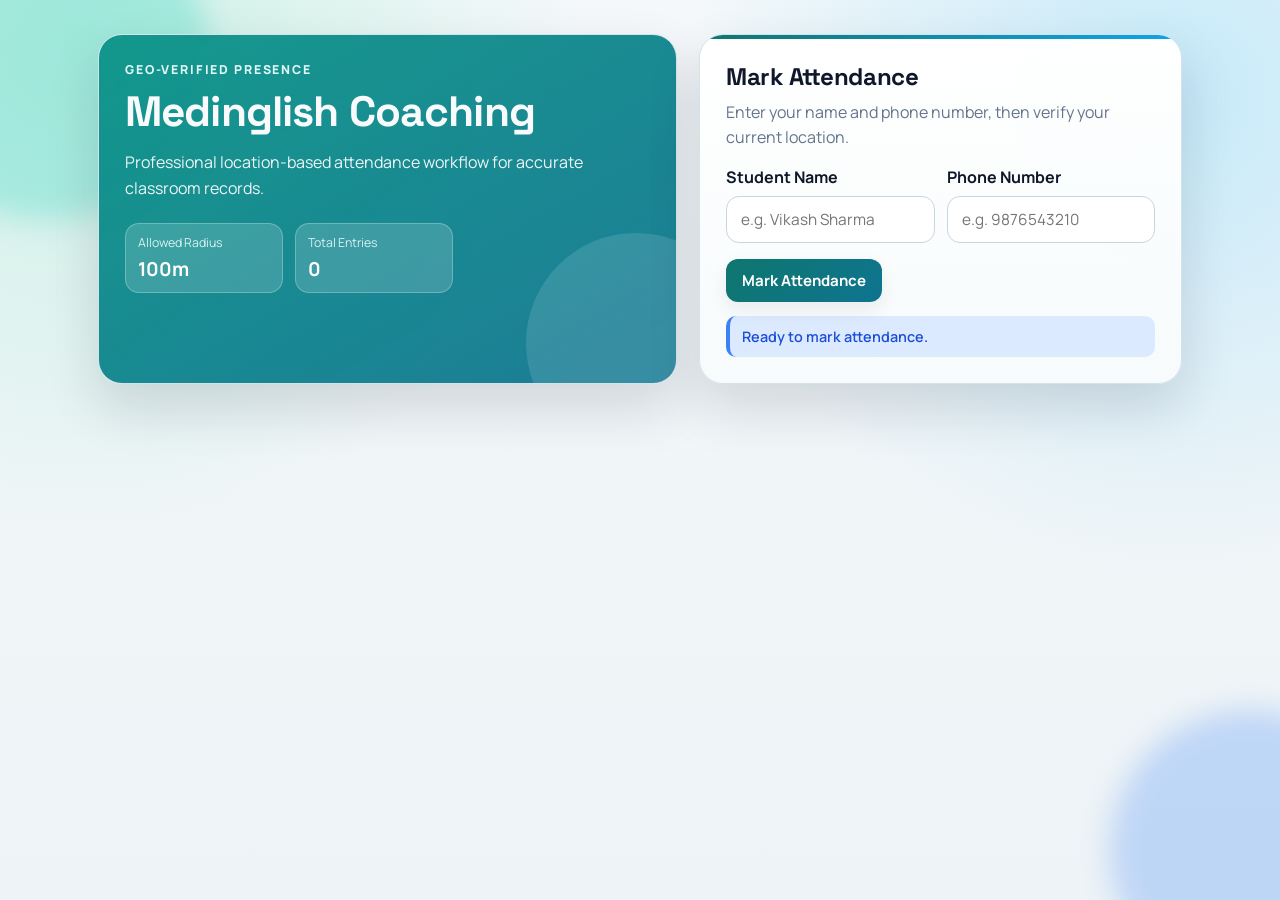
<file: index.html>
<!DOCTYPE html>
<html lang="en">
<head>
<meta charset="UTF-8">
<meta name="viewport" content="width=device-width, initial-scale=1.0">
<title>Medinglish Attendance</title>
<link rel="preconnect" href="https://fonts.googleapis.com">
<link rel="preconnect" href="https://fonts.gstatic.com" crossorigin>
<link href="https://fonts.googleapis.com/css2?family=Manrope:wght@400;500;600;700;800&family=Space+Grotesk:wght@600;700&display=swap" rel="stylesheet">
<link rel="stylesheet" href="s.css">
<script src="main.js" defer></script>
</head>
<body>
<div class="bg-orb orb-one" aria-hidden="true"></div>
<div class="bg-orb orb-two" aria-hidden="true"></div>

<main id="studentApp" class="app-shell">
  <section class="hero card reveal">
    <p class="eyebrow">Geo-Verified Presence</p>
    <h1>Medinglish Coaching</h1>
    <p class="hero-copy">Professional location-based attendance workflow for accurate classroom records.</p>
    <div class="hero-metrics">
      <div class="metric">
        <span>Allowed Radius</span>
        <strong>100m</strong>
      </div>
      <div class="metric">
        <span>Total Entries</span>
        <strong id="totalCount">0</strong>
      </div>
    </div>
  </section>

  <section class="panel card reveal delay-1">
    <div class="section-head">
      <h2>Mark Attendance</h2>
      <p>Enter your name and phone number, then verify your current location.</p>
    </div>

    <div class="form-grid">
      <label class="field" for="name">
        <span>Student Name</span>
        <input type="text" id="name" placeholder="e.g. Vikash Sharma" autocomplete="name">
      </label>

      <label class="field" for="phone">
        <span>Phone Number</span>
        <input type="tel" id="phone" placeholder="e.g. 9876543210" autocomplete="tel" inputmode="numeric">
      </label>
    </div>

    <div class="actions">
      <button id="markBtn" type="button">Mark Attendance</button>
    </div>

    <p id="message" class="message info" aria-live="polite">Ready to mark attendance.</p>
  </section>
</main>

<main id="adminRouteApp" class="admin-shell hidden">
  <section class="admin-card card reveal">
    <div class="admin-header">
      <p class="eyebrow dark">Secure Route /vks</p>
      <h2>Admin Attendance Panel</h2>
      <div class="admin-badges">
        <span class="badge">No Database</span>
        <span class="badge">Local Storage Mode</span>
      </div>
    </div>

    <div id="loginView" class="admin-view">
      <p class="admin-note">Please login with admin username and password to view attendance log.</p>

      <div class="admin-login-grid">
        <label class="field" for="adminUsername">
          <span>Username</span>
          <input type="text" id="adminUsername" placeholder="Enter username" autocomplete="username">
        </label>

        <label class="field" for="adminPassword">
          <span>Password</span>
          <input type="password" id="adminPassword" placeholder="Enter password" autocomplete="current-password">
        </label>
      </div>

      <button id="loginBtn" class="full-btn" type="button">Login & Open Log</button>
      <p id="loginMessage" class="message info">Enter username and password to open attendance log.</p>
    </div>

    <div id="adminView" class="admin-view hidden">
      <div class="admin-toolbar">
        <h3>Simple Attendance Log</h3>
        <div class="admin-toolbar-actions">
          <button id="printBtn" type="button" class="print-btn" title="Print attendance data" aria-label="Print attendance data">Print</button>
          <button id="logoutBtn" type="button" class="ghost-btn">Logout</button>
        </div>
      </div>

      <div class="admin-summary">
        <div class="summary-item">
          <span>Storage</span>
          <strong>Browser LocalStorage</strong>
        </div>
        <div class="summary-item">
          <span>Data Mode</span>
          <strong>Offline / Static</strong>
        </div>
      </div>

      <div class="admin-filter-bar">
        <button class="filter-btn active" data-filter="today" type="button">Today</button>
        <button class="filter-btn" data-filter="yesterday" type="button">Yesterday</button>
        <button class="filter-btn" data-filter="month" type="button">1 Month</button>
        <button class="filter-btn" data-filter="custom" type="button">Calendar Date</button>
        <input type="date" id="customDateFilter" class="filter-date hidden">
      </div>

      <div class="admin-search-bar">
        <input type="text" id="adminSearch" placeholder="Search by student name or phone number">
        <button id="clearSearchBtn" type="button" class="ghost-btn">Clear</button>
      </div>

      <p id="filterMeta" class="filter-meta">Showing attendance for: Today</p>

      <section id="studentInsight" class="student-insight hidden">
        <h4 id="studentInsightTitle">Student Summary</h4>
        <p id="studentInsightTotal">Total Attendance: 0</p>
        <ul id="studentDatesList" class="student-dates"></ul>
      </section>

      <div class="table-wrap">
        <table class="attendance-table" aria-label="Admin attendance table">
          <thead>
            <tr>
              <th>#</th>
              <th>Name</th>
              <th>Phone</th>
              <th>Date & Time</th>
            </tr>
          </thead>
          <tbody id="adminListBody"></tbody>
        </table>
        <p id="adminEmptyState" class="empty-state">No attendance entries found.</p>
      </div>

      <div class="admin-actions">
        <button id="clearRecordsBtn" type="button" class="danger-btn">Clear Records</button>
      </div>

      <p id="adminMessage" class="message info">Admin panel ready.</p>
    </div>
  </section>
</main>
</body>
</html>
</file>
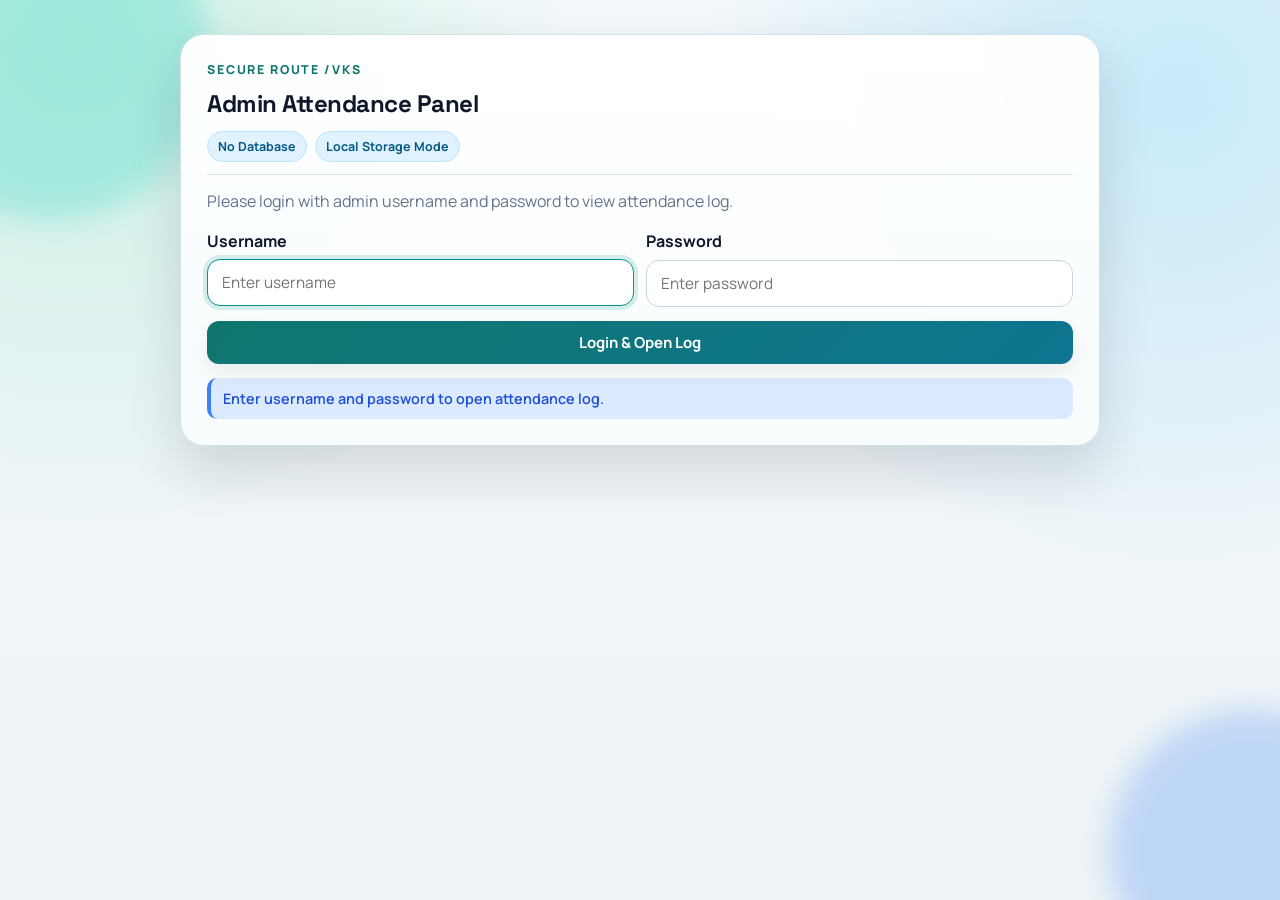
<file: vks/index.html>
<!DOCTYPE html>
<html lang="en">
<head>
<meta charset="UTF-8">
<meta name="viewport" content="width=device-width, initial-scale=1.0">
<title>Medinglish Attendance</title>
<link rel="preconnect" href="https://fonts.googleapis.com">
<link rel="preconnect" href="https://fonts.gstatic.com" crossorigin>
<link href="https://fonts.googleapis.com/css2?family=Manrope:wght@400;500;600;700;800&family=Space+Grotesk:wght@600;700&display=swap" rel="stylesheet">
<link rel="stylesheet" href="../s.css">
<script src="../main.js" defer></script>
</head>
<body data-route="vks">
<div class="bg-orb orb-one" aria-hidden="true"></div>
<div class="bg-orb orb-two" aria-hidden="true"></div>

<main id="studentApp" class="app-shell">
  <section class="hero card reveal">
    <p class="eyebrow">Geo-Verified Presence</p>
    <h1>Medinglish Coaching</h1>
    <p class="hero-copy">Professional location-based attendance workflow for accurate classroom records.</p>
    <div class="hero-metrics">
      <div class="metric">
        <span>Allowed Radius</span>
        <strong>100m</strong>
      </div>
      <div class="metric">
        <span>Total Entries</span>
        <strong id="totalCount">0</strong>
      </div>
    </div>
  </section>

  <section class="panel card reveal delay-1">
    <div class="section-head">
      <h2>Mark Attendance</h2>
      <p>Enter your name and phone number, then verify your current location.</p>
    </div>

    <div class="form-grid">
      <label class="field" for="name">
        <span>Student Name</span>
        <input type="text" id="name" placeholder="e.g. Vikash Sharma" autocomplete="name">
      </label>

      <label class="field" for="phone">
        <span>Phone Number</span>
        <input type="tel" id="phone" placeholder="e.g. 9876543210" autocomplete="tel" inputmode="numeric">
      </label>
    </div>

    <div class="actions">
      <button id="markBtn" type="button">Mark Attendance</button>
    </div>

    <p id="message" class="message info" aria-live="polite">Ready to mark attendance.</p>
  </section>
</main>

<main id="adminRouteApp" class="admin-shell hidden">
  <section class="admin-card card reveal">
    <div class="admin-header">
      <p class="eyebrow dark">Secure Route /vks</p>
      <h2>Admin Attendance Panel</h2>
      <div class="admin-badges">
        <span class="badge">No Database</span>
        <span class="badge">Local Storage Mode</span>
      </div>
    </div>

    <div id="loginView" class="admin-view">
      <p class="admin-note">Please login with admin username and password to view attendance log.</p>

      <div class="admin-login-grid">
        <label class="field" for="adminUsername">
          <span>Username</span>
          <input type="text" id="adminUsername" placeholder="Enter username" autocomplete="username">
        </label>

        <label class="field" for="adminPassword">
          <span>Password</span>
          <input type="password" id="adminPassword" placeholder="Enter password" autocomplete="current-password">
        </label>
      </div>

      <button id="loginBtn" class="full-btn" type="button">Login & Open Log</button>
      <p id="loginMessage" class="message info">Enter username and password to open attendance log.</p>
    </div>

    <div id="adminView" class="admin-view hidden">
      <div class="admin-toolbar">
        <h3>Simple Attendance Log</h3>
        <div class="admin-toolbar-actions">
          <button id="printBtn" type="button" class="print-btn" title="Print attendance data" aria-label="Print attendance data">Print</button>
          <button id="logoutBtn" type="button" class="ghost-btn">Logout</button>
        </div>
      </div>

      <div class="admin-summary">
        <div class="summary-item">
          <span>Storage</span>
          <strong>Browser LocalStorage</strong>
        </div>
        <div class="summary-item">
          <span>Data Mode</span>
          <strong>Offline / Static</strong>
        </div>
      </div>

      <div class="admin-filter-bar">
        <button class="filter-btn active" data-filter="today" type="button">Today</button>
        <button class="filter-btn" data-filter="yesterday" type="button">Yesterday</button>
        <button class="filter-btn" data-filter="month" type="button">1 Month</button>
        <button class="filter-btn" data-filter="custom" type="button">Calendar Date</button>
        <input type="date" id="customDateFilter" class="filter-date hidden">
      </div>

      <div class="admin-search-bar">
        <input type="text" id="adminSearch" placeholder="Search by student name or phone number">
        <button id="clearSearchBtn" type="button" class="ghost-btn">Clear</button>
      </div>

      <p id="filterMeta" class="filter-meta">Showing attendance for: Today</p>

      <section id="studentInsight" class="student-insight hidden">
        <h4 id="studentInsightTitle">Student Summary</h4>
        <p id="studentInsightTotal">Total Attendance: 0</p>
        <ul id="studentDatesList" class="student-dates"></ul>
      </section>

      <div class="table-wrap">
        <table class="attendance-table" aria-label="Admin attendance table">
          <thead>
            <tr>
              <th>#</th>
              <th>Name</th>
              <th>Phone</th>
              <th>Date & Time</th>
            </tr>
          </thead>
          <tbody id="adminListBody"></tbody>
        </table>
        <p id="adminEmptyState" class="empty-state">No attendance entries found.</p>
      </div>

      <div class="admin-actions">
        <button id="clearRecordsBtn" type="button" class="danger-btn">Clear Records</button>
      </div>

      <p id="adminMessage" class="message info">Admin panel ready.</p>
    </div>
  </section>
</main>
</body>
</html>
</file>
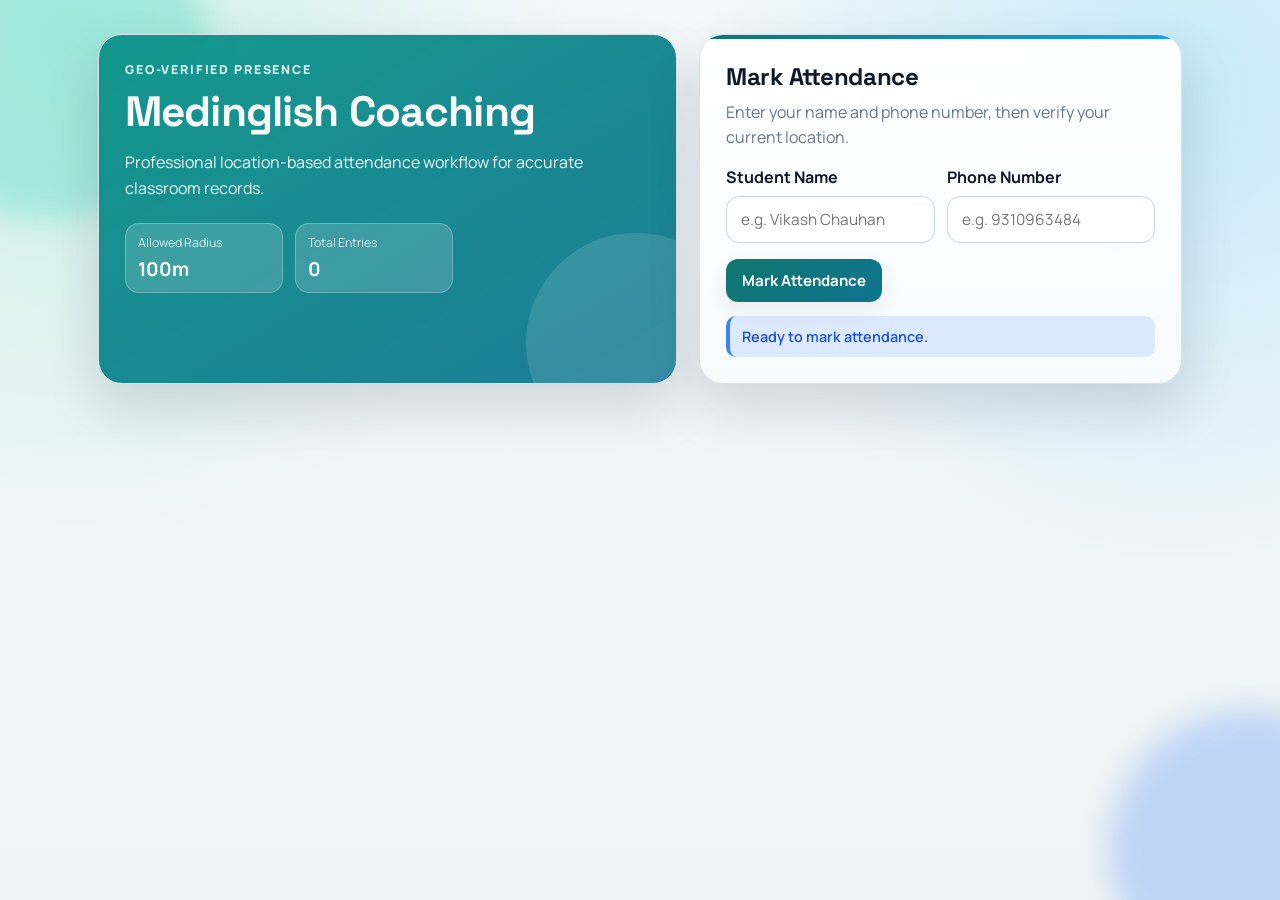
<file: i.html>
<!DOCTYPE html>
<html lang="en">
<head>
<meta charset="UTF-8">
<meta name="viewport" content="width=device-width, initial-scale=1.0">
<title>Medinglish Attendance</title>
<link rel="preconnect" href="https://fonts.googleapis.com">
<link rel="preconnect" href="https://fonts.gstatic.com" crossorigin>
<link href="https://fonts.googleapis.com/css2?family=Manrope:wght@400;500;600;700;800&family=Space+Grotesk:wght@600;700&display=swap" rel="stylesheet">
<link rel="stylesheet" href="s.css">
<script src="main.js" defer></script>
</head>
<body>
<div class="bg-orb orb-one" aria-hidden="true"></div>
<div class="bg-orb orb-two" aria-hidden="true"></div>

<main id="studentApp" class="app-shell">
  <section class="hero card reveal">
    <p class="eyebrow">Geo-Verified Presence</p>
    <h1>Medinglish Coaching</h1>
    <p class="hero-copy">Professional location-based attendance workflow for accurate classroom records.</p>
    <div class="hero-metrics">
      <div class="metric">
        <span>Allowed Radius</span>
        <strong>100m</strong>
      </div>
      <div class="metric">
        <span>Total Entries</span>
        <strong id="totalCount">0</strong>
      </div>
    </div>
  </section>

  <section class="panel card reveal delay-1">
    <div class="section-head">
      <h2>Mark Attendance</h2>
      <p>Enter your name and phone number, then verify your current location.</p>
    </div>

    <div class="form-grid">
      <label class="field" for="name">
        <span>Student Name</span>
        <input type="text" id="name" placeholder="e.g. Vikash Chauhan" autocomplete="name">
      </label>

      <label class="field" for="phone">
        <span>Phone Number</span>
        <input type="tel" id="phone" placeholder="e.g. 9310963484" autocomplete="tel" inputmode="numeric">
      </label>
    </div>

    <div class="actions">
      <button id="markBtn" type="button">Mark Attendance</button>
    </div>

    <p id="message" class="message info" aria-live="polite">Ready to mark attendance.</p>
  </section>
</main>

<main id="adminRouteApp" class="admin-shell hidden">
  <section class="admin-card card reveal">
    <div class="admin-header">
      <p class="eyebrow dark">Secure Route /vks</p>
      <h2>Admin Attendance Panel</h2>
      <div class="admin-badges">
        <span class="badge">No Database</span>
        <span class="badge">Local Storage Mode</span>
      </div>
    </div>

    <div id="loginView" class="admin-view">
      <p class="admin-note">Please login with admin username and password to view attendance log.</p>

      <div class="admin-login-grid">
        <label class="field" for="adminUsername">
          <span>Username</span>
          <input type="text" id="adminUsername" placeholder="Enter username" autocomplete="username">
        </label>

        <label class="field" for="adminPassword">
          <span>Password</span>
          <input type="password" id="adminPassword" placeholder="Enter password" autocomplete="current-password">
        </label>
      </div>

      <button id="loginBtn" class="full-btn" type="button">Login & Open Log</button>
      <p id="loginMessage" class="message info">Enter username and password to open attendance log.</p>
    </div>

    <div id="adminView" class="admin-view hidden">
      <div class="admin-toolbar">
        <h3>Simple Attendance Log</h3>
        <div class="admin-toolbar-actions">
          <button id="printBtn" type="button" class="print-btn" title="Print attendance data" aria-label="Print attendance data">Print</button>
          <button id="logoutBtn" type="button" class="ghost-btn">Logout</button>
        </div>
      </div>

      <div class="admin-summary">
        <div class="summary-item">
          <span>Storage</span>
          <strong>Browser LocalStorage</strong>
        </div>
        <div class="summary-item">
          <span>Data Mode</span>
          <strong>Offline / Static</strong>
        </div>
      </div>

      <div class="admin-filter-bar">
        <button class="filter-btn active" data-filter="today" type="button">Today</button>
        <button class="filter-btn" data-filter="yesterday" type="button">Yesterday</button>
        <button class="filter-btn" data-filter="month" type="button">1 Month</button>
        <button class="filter-btn" data-filter="custom" type="button">Calendar Date</button>
        <input type="date" id="customDateFilter" class="filter-date hidden">
      </div>

      <div class="admin-search-bar">
        <input type="text" id="adminSearch" placeholder="Search by student name or phone number">
        <button id="clearSearchBtn" type="button" class="ghost-btn">Clear</button>
      </div>

      <p id="filterMeta" class="filter-meta">Showing attendance for: Today</p>

      <section id="studentInsight" class="student-insight hidden">
        <h4 id="studentInsightTitle">Student Summary</h4>
        <p id="studentInsightTotal">Total Attendance: 0</p>
        <ul id="studentDatesList" class="student-dates"></ul>
      </section>

      <div class="table-wrap">
        <table class="attendance-table" aria-label="Admin attendance table">
          <thead>
            <tr>
              <th>#</th>
              <th>Name</th>
              <th>Phone</th>
              <th>Date & Time</th>
            </tr>
          </thead>
          <tbody id="adminListBody"></tbody>
        </table>
        <p id="adminEmptyState" class="empty-state">No attendance entries found.</p>
      </div>

      <div class="admin-actions">
        <button id="clearRecordsBtn" type="button" class="danger-btn">Clear Records</button>
      </div>

      <p id="adminMessage" class="message info">Admin panel ready.</p>
    </div>
  </section>
</main>
</body>
</html>
</file>
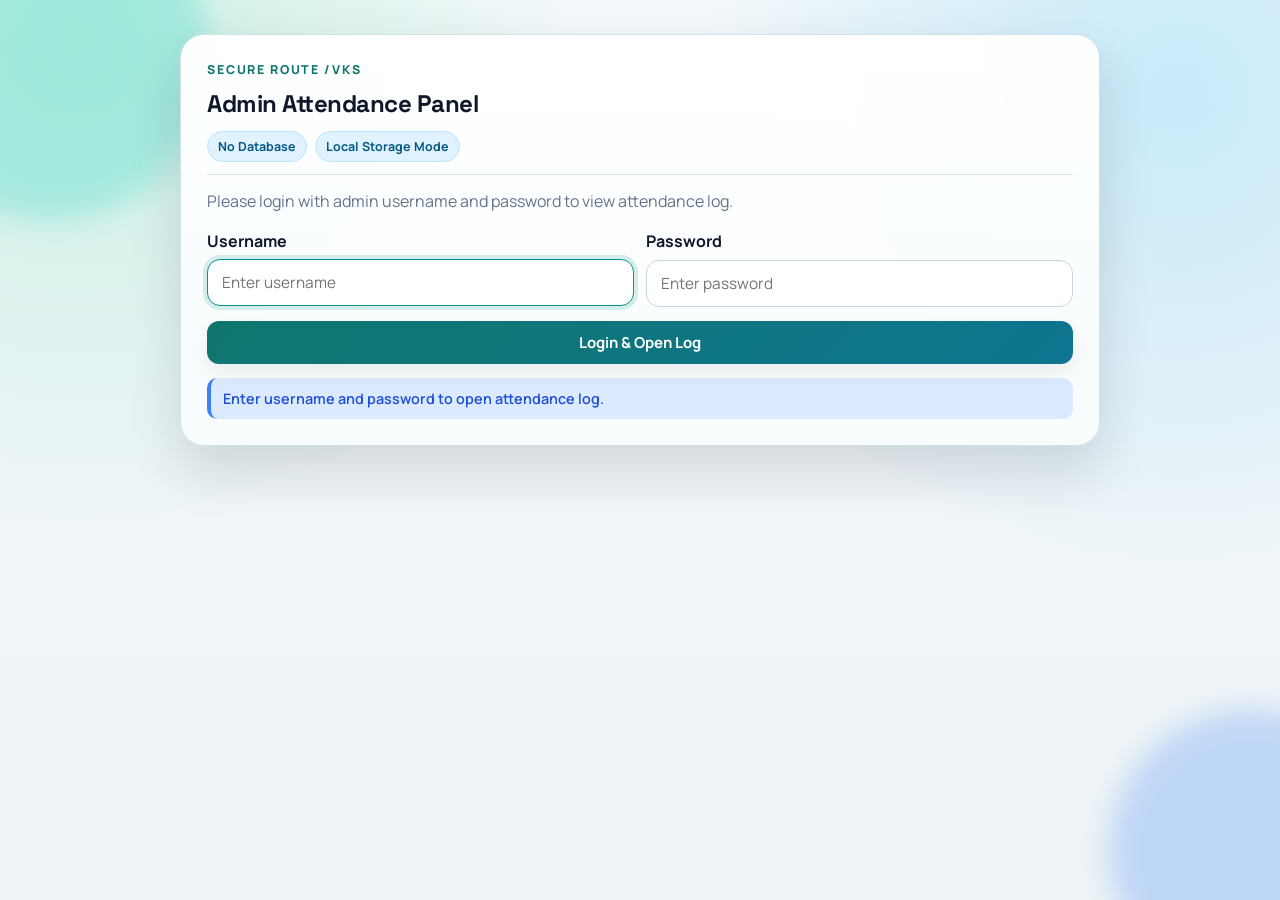
<file: vks.html>
<!DOCTYPE html>
<html lang="en">
<head>
<meta charset="UTF-8">
<meta name="viewport" content="width=device-width, initial-scale=1.0">
<title>Medinglish Attendance</title>
<link rel="preconnect" href="https://fonts.googleapis.com">
<link rel="preconnect" href="https://fonts.gstatic.com" crossorigin>
<link href="https://fonts.googleapis.com/css2?family=Manrope:wght@400;500;600;700;800&family=Space+Grotesk:wght@600;700&display=swap" rel="stylesheet">
<link rel="stylesheet" href="s.css">
<script src="main.js" defer></script>
</head>
<body data-route="vks">
<div class="bg-orb orb-one" aria-hidden="true"></div>
<div class="bg-orb orb-two" aria-hidden="true"></div>

<main id="studentApp" class="app-shell">
  <section class="hero card reveal">
    <p class="eyebrow">Geo-Verified Presence</p>
    <h1>Medinglish Coaching</h1>
    <p class="hero-copy">Professional location-based attendance workflow for accurate classroom records.</p>
    <div class="hero-metrics">
      <div class="metric">
        <span>Allowed Radius</span>
        <strong>100m</strong>
      </div>
      <div class="metric">
        <span>Total Entries</span>
        <strong id="totalCount">0</strong>
      </div>
    </div>
  </section>

  <section class="panel card reveal delay-1">
    <div class="section-head">
      <h2>Mark Attendance</h2>
      <p>Enter your name and phone number, then verify your current location.</p>
    </div>

    <div class="form-grid">
      <label class="field" for="name">
        <span>Student Name</span>
        <input type="text" id="name" placeholder="e.g. Vikash Sharma" autocomplete="name">
      </label>

      <label class="field" for="phone">
        <span>Phone Number</span>
        <input type="tel" id="phone" placeholder="e.g. 9876543210" autocomplete="tel" inputmode="numeric">
      </label>
    </div>

    <div class="actions">
      <button id="markBtn" type="button">Mark Attendance</button>
    </div>

    <p id="message" class="message info" aria-live="polite">Ready to mark attendance.</p>
  </section>
</main>

<main id="adminRouteApp" class="admin-shell hidden">
  <section class="admin-card card reveal">
    <div class="admin-header">
      <p class="eyebrow dark">Secure Route /vks</p>
      <h2>Admin Attendance Panel</h2>
      <div class="admin-badges">
        <span class="badge">No Database</span>
        <span class="badge">Local Storage Mode</span>
      </div>
    </div>

    <div id="loginView" class="admin-view">
      <p class="admin-note">Please login with admin username and password to view attendance log.</p>

      <div class="admin-login-grid">
        <label class="field" for="adminUsername">
          <span>Username</span>
          <input type="text" id="adminUsername" placeholder="Enter username" autocomplete="username">
        </label>

        <label class="field" for="adminPassword">
          <span>Password</span>
          <input type="password" id="adminPassword" placeholder="Enter password" autocomplete="current-password">
        </label>
      </div>

      <button id="loginBtn" class="full-btn" type="button">Login & Open Log</button>
      <p id="loginMessage" class="message info">Enter username and password to open attendance log.</p>
    </div>

    <div id="adminView" class="admin-view hidden">
      <div class="admin-toolbar">
        <h3>Simple Attendance Log</h3>
        <div class="admin-toolbar-actions">
          <button id="printBtn" type="button" class="print-btn" title="Print attendance data" aria-label="Print attendance data">Print</button>
          <button id="logoutBtn" type="button" class="ghost-btn">Logout</button>
        </div>
      </div>

      <div class="admin-summary">
        <div class="summary-item">
          <span>Storage</span>
          <strong>Browser LocalStorage</strong>
        </div>
        <div class="summary-item">
          <span>Data Mode</span>
          <strong>Offline / Static</strong>
        </div>
      </div>

      <div class="admin-filter-bar">
        <button class="filter-btn active" data-filter="today" type="button">Today</button>
        <button class="filter-btn" data-filter="yesterday" type="button">Yesterday</button>
        <button class="filter-btn" data-filter="month" type="button">1 Month</button>
        <button class="filter-btn" data-filter="custom" type="button">Calendar Date</button>
        <input type="date" id="customDateFilter" class="filter-date hidden">
      </div>

      <div class="admin-search-bar">
        <input type="text" id="adminSearch" placeholder="Search by student name or phone number">
        <button id="clearSearchBtn" type="button" class="ghost-btn">Clear</button>
      </div>

      <p id="filterMeta" class="filter-meta">Showing attendance for: Today</p>

      <section id="studentInsight" class="student-insight hidden">
        <h4 id="studentInsightTitle">Student Summary</h4>
        <p id="studentInsightTotal">Total Attendance: 0</p>
        <ul id="studentDatesList" class="student-dates"></ul>
      </section>

      <div class="table-wrap">
        <table class="attendance-table" aria-label="Admin attendance table">
          <thead>
            <tr>
              <th>#</th>
              <th>Name</th>
              <th>Phone</th>
              <th>Date & Time</th>
            </tr>
          </thead>
          <tbody id="adminListBody"></tbody>
        </table>
        <p id="adminEmptyState" class="empty-state">No attendance entries found.</p>
      </div>

      <div class="admin-actions">
        <button id="clearRecordsBtn" type="button" class="danger-btn">Clear Records</button>
      </div>

      <p id="adminMessage" class="message info">Admin panel ready.</p>
    </div>
  </section>
</main>
</body>
</html>
</file>
<file: s.css>
:root {
  --bg-main: #edf3f6;
  --bg-soft: #f7fafc;
  --text-strong: #0f172a;
  --text-body: #334155;
  --text-muted: #64748b;
  --card: rgba(255, 255, 255, 0.92);
  --card-solid: #ffffff;
  --border: #d6e2ea;
  --primary: #0f766e;
  --primary-hover: #0b5f58;
  --danger: #be123c;
  --danger-hover: #9f1239;
  --info-bg: #dbeafe;
  --info-text: #1d4ed8;
  --success-bg: #dcfce7;
  --success-text: #166534;
  --error-bg: #fee2e2;
  --error-text: #991b1b;
  --shadow-lg: 0 24px 54px rgba(15, 23, 42, 0.14);
  --shadow-sm: 0 8px 20px rgba(15, 23, 42, 0.07);
}

* {
  box-sizing: border-box;
}

html,
body {
  width: 100%;
}

body {
  margin: 0;
  min-height: 100vh;
  font-family: "Manrope", "Segoe UI", sans-serif;
  color: var(--text-body);
  background:
    radial-gradient(circle at 6% 4%, rgba(52, 211, 153, 0.22), transparent 34%),
    radial-gradient(circle at 92% 10%, rgba(56, 189, 248, 0.24), transparent 34%),
    linear-gradient(180deg, #f4f8fa 0%, var(--bg-main) 100%);
  overflow-x: hidden;
}

.hidden {
  display: none !important;
}

.bg-orb {
  position: fixed;
  border-radius: 999px;
  filter: blur(14px);
  pointer-events: none;
  z-index: 0;
}

.orb-one {
  width: 320px;
  height: 320px;
  background: rgba(45, 212, 191, 0.28);
  left: -110px;
  top: -100px;
}

.orb-two {
  width: 280px;
  height: 280px;
  background: rgba(59, 130, 246, 0.26);
  right: -110px;
  bottom: -90px;
}

.app-shell,
.admin-shell {
  position: relative;
  z-index: 1;
  max-width: 1120px;
  margin: 0 auto;
  padding: 34px 18px 38px;
}

.app-shell {
  display: grid;
  grid-template-columns: minmax(0, 1.2fr) minmax(0, 1fr);
  gap: 22px;
  align-items: stretch;
}

.admin-shell {
  max-width: 980px;
}

.card {
  background: var(--card);
  border: 1px solid var(--border);
  border-radius: 24px;
  padding: 26px;
  box-shadow: var(--shadow-lg);
  backdrop-filter: blur(8px);
  position: relative;
  overflow: hidden;
}

.hero {
  background:
    linear-gradient(150deg, rgba(13, 148, 136, 0.96), rgba(14, 116, 144, 0.94)),
    radial-gradient(circle at 85% 10%, rgba(255, 255, 255, 0.16), transparent 36%);
  color: #ecfeff;
  position: relative;
  overflow: hidden;
}

.hero::after {
  content: "";
  position: absolute;
  right: -70px;
  bottom: -70px;
  width: 220px;
  height: 220px;
  border-radius: 50%;
  background: rgba(255, 255, 255, 0.12);
}

.eyebrow {
  margin: 0 0 10px;
  font-size: 0.77rem;
  letter-spacing: 0.15em;
  font-weight: 800;
  text-transform: uppercase;
  opacity: 0.95;
}

.eyebrow.dark {
  color: #0f766e;
  opacity: 1;
}

.hero h1,
.admin-header h2,
.section-head h2,
.admin-toolbar h3 {
  margin: 0;
  font-family: "Space Grotesk", "Segoe UI", sans-serif;
  letter-spacing: -0.02em;
  color: var(--text-strong);
}

.hero h1 {
  color: #f8fafc;
  font-size: clamp(1.9rem, 3.4vw, 2.65rem);
  line-height: 1.1;
}

.hero-copy {
  margin: 14px 0 22px;
  max-width: 52ch;
  line-height: 1.65;
  color: rgba(248, 250, 252, 0.96);
}

.hero-metrics {
  display: flex;
  flex-wrap: wrap;
  gap: 12px;
}

.metric {
  min-width: 158px;
  background: rgba(255, 255, 255, 0.16);
  border: 1px solid rgba(255, 255, 255, 0.25);
  border-radius: 14px;
  padding: 10px 12px;
}

.metric span {
  display: block;
  font-size: 0.77rem;
  opacity: 0.88;
}

.metric strong {
  display: block;
  margin-top: 5px;
  font-size: 1.2rem;
  color: #ffffff;
}

.section-head p,
.admin-note {
  margin: 8px 0 0;
  color: var(--text-muted);
  line-height: 1.55;
}

.panel {
  background:
    linear-gradient(180deg, rgba(255, 255, 255, 0.98), rgba(247, 251, 252, 0.98)),
    radial-gradient(circle at 100% 0%, rgba(14, 165, 233, 0.08), transparent 40%);
}

.panel::before {
  content: "";
  position: absolute;
  top: 0;
  left: 0;
  right: 0;
  height: 4px;
  background: linear-gradient(90deg, #0f766e, #0ea5e9);
}

.form-grid,
.admin-login-grid {
  display: grid;
  grid-template-columns: repeat(2, minmax(0, 1fr));
  gap: 12px;
}

.field {
  display: block;
  margin-top: 16px;
}

.field span {
  display: block;
  margin-bottom: 8px;
  font-weight: 700;
  color: var(--text-strong);
}

.field input {
  width: 100%;
  border: 1px solid #c7d5df;
  border-radius: 13px;
  font-size: 0.96rem;
  padding: 12px 14px;
  font-family: inherit;
  color: var(--text-strong);
  outline: none;
  transition: border-color 0.2s ease, box-shadow 0.2s ease, transform 0.2s ease;
  background: #ffffff;
}

.field input:focus {
  border-color: #0d9488;
  box-shadow: 0 0 0 4px rgba(13, 148, 136, 0.16);
  transform: translateY(-1px);
}

.actions {
  margin-top: 16px;
}

button {
  border: none;
  border-radius: 12px;
  padding: 11px 16px;
  font-size: 0.94rem;
  font-weight: 700;
  font-family: inherit;
  cursor: pointer;
  transition: transform 0.16s ease, filter 0.16s ease, background 0.16s ease;
}

button:hover {
  transform: translateY(-1px);
  filter: brightness(1.03);
}

button:active {
  transform: translateY(0);
}

#markBtn,
.full-btn {
  background: linear-gradient(135deg, var(--primary), #0e7490);
  color: #ffffff;
  box-shadow: var(--shadow-sm);
}

#markBtn:hover,
.full-btn:hover {
  background: linear-gradient(135deg, var(--primary-hover), #0f6083);
}

.full-btn {
  margin-top: 14px;
  width: 100%;
}

.ghost-btn {
  background: #e2e8f0;
  color: #0f172a;
}

.danger-btn {
  background: linear-gradient(135deg, var(--danger), #e11d48);
  color: #ffffff;
}

.danger-btn:hover {
  background: linear-gradient(135deg, var(--danger-hover), #be123c);
}

.message {
  margin: 14px 0 0;
  padding: 11px 12px;
  border-radius: 10px;
  font-weight: 600;
  font-size: 0.9rem;
  border-left: 4px solid transparent;
}

.message.info {
  background: var(--info-bg);
  color: var(--info-text);
  border-left-color: #3b82f6;
}

.message.success {
  background: var(--success-bg);
  color: var(--success-text);
  border-left-color: #22c55e;
}

.message.error {
  background: var(--error-bg);
  color: var(--error-text);
  border-left-color: #ef4444;
}

.admin-card {
  max-width: 920px;
  margin: 0 auto;
  background:
    linear-gradient(180deg, rgba(255, 255, 255, 0.97), rgba(248, 252, 253, 0.97)),
    radial-gradient(circle at 100% 0%, rgba(15, 118, 110, 0.09), transparent 35%);
  border: 1px solid #cfe3ea;
}

.admin-header {
  margin-bottom: 12px;
  padding-bottom: 12px;
  border-bottom: 1px solid #dbe4ea;
}

.admin-badges {
  margin-top: 12px;
  display: flex;
  flex-wrap: wrap;
  gap: 8px;
}

.badge {
  display: inline-flex;
  align-items: center;
  padding: 6px 10px;
  border-radius: 999px;
  font-size: 0.78rem;
  font-weight: 700;
  background: #e0f2fe;
  color: #075985;
  border: 1px solid #bae6fd;
}

.admin-view {
  margin-top: 14px;
}

.admin-toolbar {
  display: flex;
  justify-content: space-between;
  align-items: center;
  gap: 12px;
}

.admin-toolbar-actions {
  display: flex;
  gap: 8px;
  align-items: center;
}

.print-btn {
  background: linear-gradient(135deg, #0369a1, #0ea5e9);
  color: #ffffff;
}

.admin-summary {
  margin-top: 12px;
  display: grid;
  grid-template-columns: repeat(2, minmax(0, 1fr));
  gap: 10px;
}

.summary-item {
  background: #f8fafc;
  border: 1px solid #dbe4ea;
  border-radius: 12px;
  padding: 10px 12px;
}

.summary-item span {
  display: block;
  font-size: 0.78rem;
  color: var(--text-muted);
}

.summary-item strong {
  display: block;
  margin-top: 4px;
  color: var(--text-strong);
  font-size: 0.95rem;
}

.admin-filter-bar {
  margin-top: 12px;
  display: flex;
  flex-wrap: wrap;
  gap: 8px;
  align-items: center;
}

.filter-btn {
  border: 1px solid #cad7e1;
  background: #ffffff;
  color: #0f172a;
  border-radius: 999px;
  padding: 8px 12px;
  font-size: 0.84rem;
  font-weight: 700;
}

.filter-btn.active {
  background: linear-gradient(135deg, #0f766e, #0e7490);
  border-color: #0f766e;
  color: #ffffff;
}

.filter-date {
  border: 1px solid #c7d5df;
  border-radius: 10px;
  padding: 8px 10px;
  font-size: 0.84rem;
  font-family: inherit;
  color: #0f172a;
  background: #ffffff;
}

.filter-meta {
  margin: 10px 0 0;
  color: #0f766e;
  font-weight: 700;
  font-size: 0.88rem;
}

.admin-search-bar {
  margin-top: 12px;
  display: grid;
  grid-template-columns: 1fr auto;
  gap: 8px;
}

.admin-search-bar input {
  width: 100%;
  border: 1px solid #c7d5df;
  border-radius: 10px;
  padding: 10px 12px;
  font-size: 0.9rem;
  font-family: inherit;
  color: var(--text-strong);
  background: #ffffff;
  outline: none;
}

.admin-search-bar input:focus {
  border-color: #0d9488;
  box-shadow: 0 0 0 3px rgba(13, 148, 136, 0.14);
}

.student-insight {
  margin-top: 12px;
  border: 1px solid #cde2eb;
  border-radius: 12px;
  padding: 12px;
  background: linear-gradient(180deg, #f8fbfd, #f1f7fa);
}

.student-insight h4 {
  margin: 0;
  color: var(--text-strong);
  font-family: "Space Grotesk", "Segoe UI", sans-serif;
}

.student-insight p {
  margin: 8px 0 0;
  font-weight: 700;
  color: #0f766e;
}

.student-dates {
  margin: 10px 0 0;
  padding: 0;
  list-style: none;
  display: grid;
  gap: 6px;
}

.student-dates li {
  font-size: 0.9rem;
  color: var(--text-body);
  padding: 6px 8px;
  border-radius: 8px;
  background: #ffffff;
  border: 1px solid #dbe4ea;
}

.table-wrap {
  margin-top: 14px;
  overflow-x: auto;
  border-radius: 14px;
  border: 1px solid #dbe4ea;
}

.attendance-table {
  width: 100%;
  border-collapse: collapse;
  min-width: 560px;
}

.attendance-table th {
  padding: 12px 11px;
  text-align: left;
  font-size: 0.78rem;
  letter-spacing: 0.04em;
  text-transform: uppercase;
  background: #e6f4f1;
  color: #0f766e;
  border-bottom: 1px solid #dbe4ea;
}

.attendance-table td {
  padding: 12px 11px;
  border-bottom: 1px solid #e2e8f0;
  background: #ffffff;
  color: var(--text-body);
  font-size: 0.91rem;
}

.attendance-table tbody tr:nth-child(even) td {
  background: #f8fafc;
}

.attendance-table tbody tr:hover td {
  background: #ecfeff;
}

.attendance-table tbody tr:last-child td {
  border-bottom: none;
}

.attendance-table td:first-child,
.attendance-table td:nth-child(2) {
  font-weight: 700;
  color: var(--text-strong);
}

.empty-state {
  margin: 10px 0 0;
  background: rgba(148, 163, 184, 0.09);
  border: 1px dashed #cbd5e1;
  border-radius: 12px;
  padding: 14px 12px;
  text-align: center;
  color: var(--text-muted);
}

.admin-actions {
  margin-top: 12px;
}

.admin-actions .danger-btn {
  width: 100%;
}

.reveal {
  opacity: 0;
  transform: translateY(10px);
  animation: reveal 0.6s cubic-bezier(0.22, 0.8, 0.3, 1) forwards;
}

.delay-1 {
  animation-delay: 0.1s;
}

.delay-2 {
  animation-delay: 0.18s;
}

@keyframes reveal {
  to {
    opacity: 1;
    transform: translateY(0);
  }
}

@media (max-width: 900px) {
  .app-shell {
    grid-template-columns: 1fr;
    padding-top: 24px;
  }
}

@media (max-width: 680px) {
  .admin-summary {
    grid-template-columns: 1fr;
  }
}

@media (max-width: 560px) {
  .card {
    padding: 19px;
    border-radius: 16px;
  }

  .form-grid,
  .admin-login-grid {
    grid-template-columns: 1fr;
    gap: 0;
  }

  .actions button,
  .full-btn {
    width: 100%;
  }

  .admin-toolbar {
    flex-direction: column;
    align-items: flex-start;
  }

  .admin-toolbar-actions {
    width: 100%;
  }

  .admin-search-bar {
    grid-template-columns: 1fr;
  }
}

@media print {
  body {
    background: #ffffff;
  }

  .bg-orb,
  #studentApp,
  #loginView,
  .admin-filter-bar,
  .admin-search-bar,
  .admin-actions,
  #logoutBtn,
  #printBtn {
    display: none !important;
  }

  .card,
  .table-wrap {
    box-shadow: none !important;
    border-color: #d1d5db !important;
  }
}
</file>
